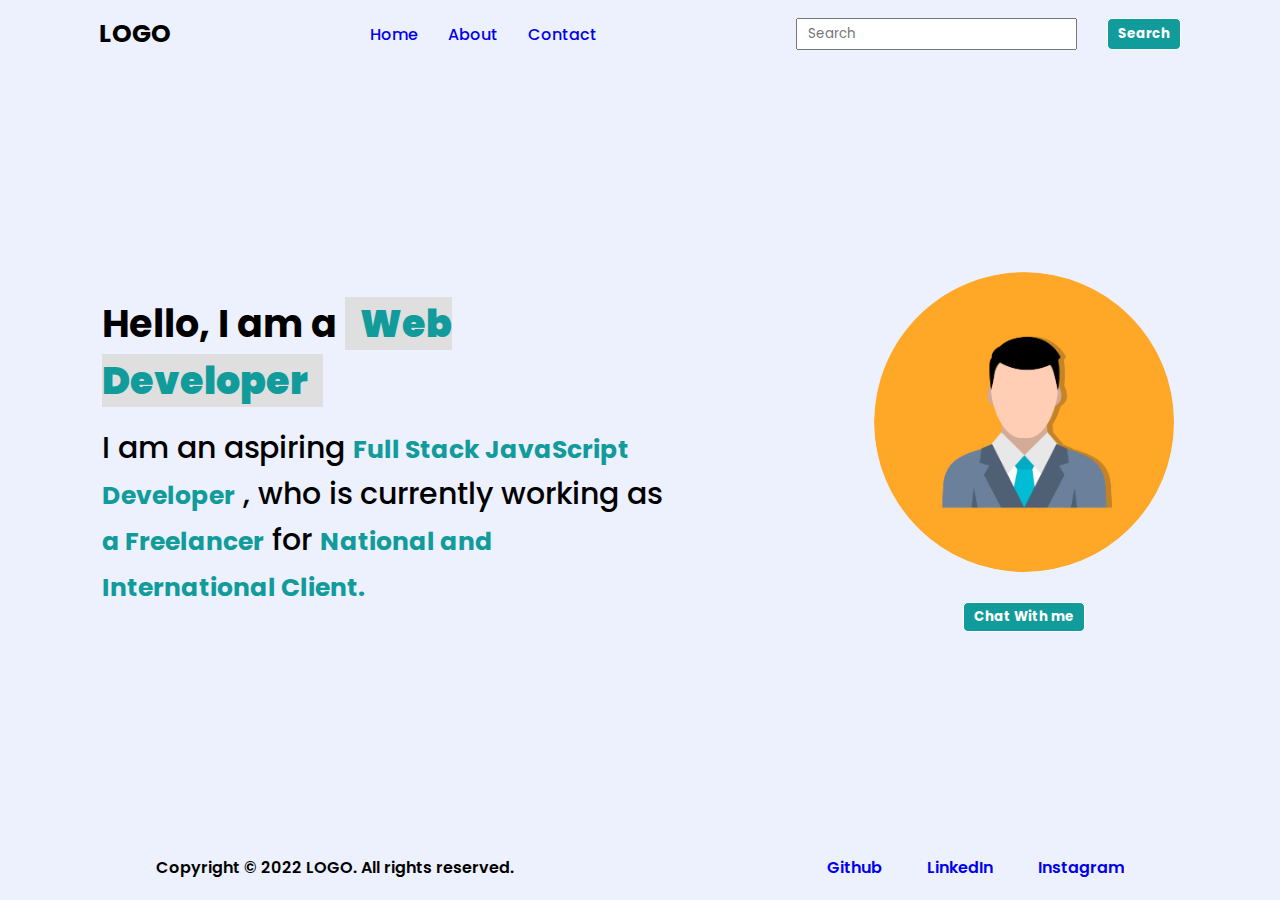
<file: Project 1 Freelancer/index.html>
<!DOCTYPE html>
<html lang="en">
  <head>
    <meta charset="UTF-8" />
    <meta http-equiv="X-UA-Compatible" content="IE=edge" />
    <meta name="viewport" content="width=device-width, initial-scale=1.0" />
    <!-- CSS LInk -->
    <link rel="stylesheet" href="./style/style.css" />
    <!-- FontAweosme CDN -->
    <link rel="stylesheet" href="https://cdnjs.cloudflare.com/ajax/libs/font-awesome/6.3.0/css/all.min.css">
     <!-- Google Fonts -->
     <link rel="preconnect" href="https://fonts.googleapis.com">
     <link rel="preconnect" href="https://fonts.gstatic.com" crossorigin>
     <link href="https://fonts.googleapis.com/css2?family=Poppins:wght@500&display=swap" rel="stylesheet">
    <title>Project 1</title>
  </head>
  <body>
    <!-- Started -->
    <!-- Header -->
    <header>
      <nav>
        <!-- Logo -->
        <div class="logo">LOGO</div>
        <!-- Menus -->
        <ul>
          <li><a href="#">Home</a></li>
          <li><a href="#">About</a></li>
          <li><a href="#">Contact</a></li>
        </ul>
        <!-- Search Area -->
        <div class="search-field">
          <input type="text" placeholder="Search" />
          <button>Search</button>
        </div>
      </nav>
    </header>
    <!-- Hero Section -->
    <section class="hero-section">
      <!-- Left Section of HERO -->
      <div class="hero-left-section">
        <h1>Hello, I am a <span> Web Developer</span></h1>
        <p>
          I am an aspiring <span>Full Stack JavaScript Developer</span> , who is
          currently working as <span>a Freelancer</span> for
          <span> National and International Client.</span>
        </p>
      </div>
      <!-- Right  Hero Section -->
      <div class="hero-right-section">
        <img src="./assets/avtar.png" alt="Avatar" />
        <div>
          <button class="hero-right-section-btn">Chat With me</button>
        </div>
      </div>
    </section>
    <footer>
      <p>Copyright © 2022 LOGO. All rights reserved.</p>
      <ul>
        <li><a href="#">Github</a></li>
        <li><a href="#">LinkedIn</a></li>
        <li><a href="#">Instagram</a></li>
      </ul>
    </footer>
  </body>
</html>
</file>
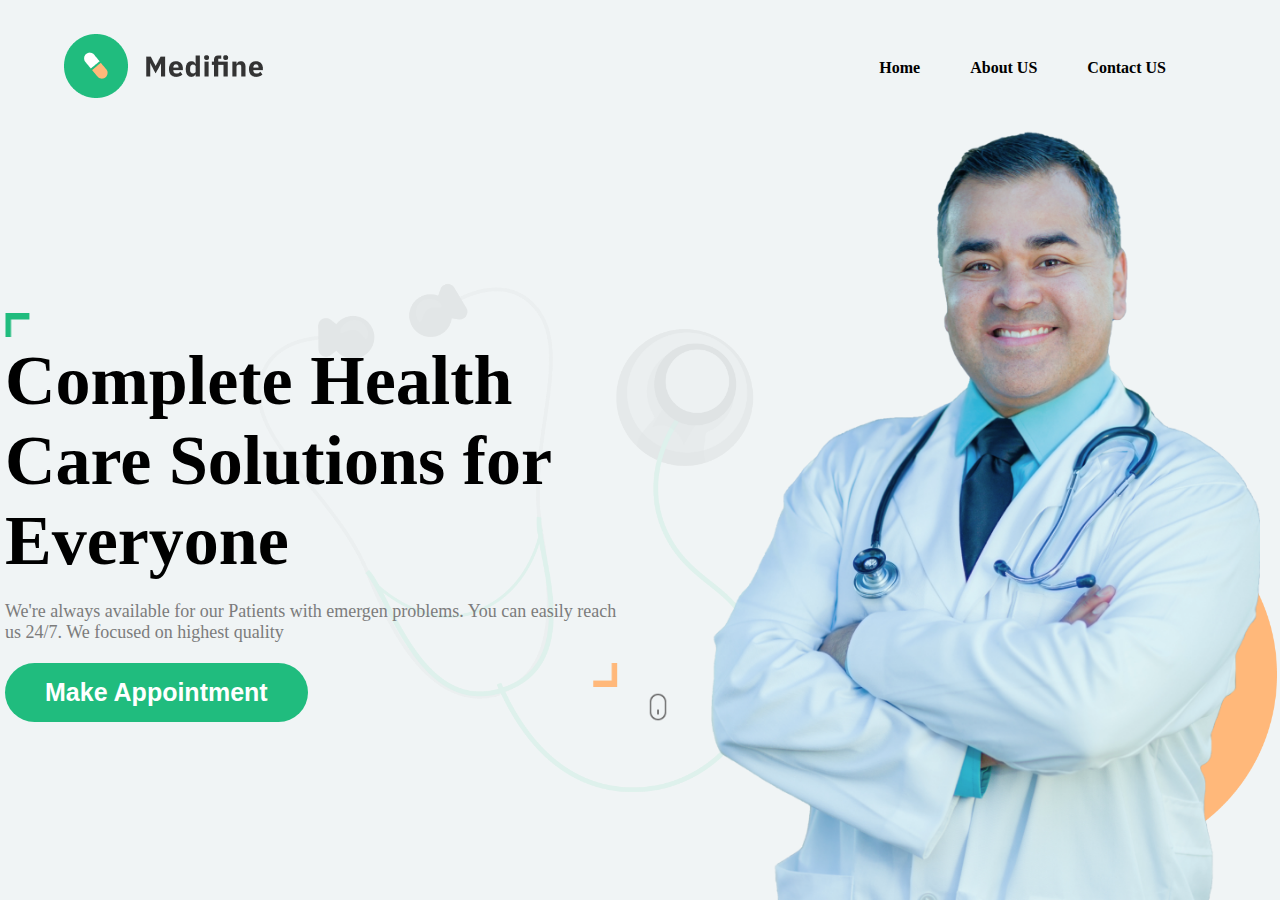
<file: Project Hospital Site/index.html>
<!DOCTYPE html>
<html lang="en">
<head>
    <meta charset="UTF-8">
    <meta http-equiv="X-UA-Compatible" content="IE=edge">
    <meta name="viewport" content="width=device-width, initial-scale=1.0">
    <title>Hospital Project</title>
    <link rel="stylesheet" href="./style/style.css">
</head>
<body>
    
    <!-- Navigation Bar -->
    <nav>
        <!-- Logo -->
        <div class="logo"><img src="./assets/images/logo.png" alt="Logo"></div>

        <!-- Navogation Bar-List -->
        <ul>
            <li><a href="/index.html">Home</a></li>
            <li><a href="./assets/about/about.html">About US</a></li>
            <li><a href="./assets/contact/contact.html">Contact US</a></li>
        </ul>
    </nav>


    <!-- Hero-Section -->
    <main>

        <!-- left-hero-section -->
        <section class="left-section">
            <img class="topAngle" src="./assets/images/topAngle.png" alt="topAngle"/>
            <h1>Complete Health <br> Care Solutions for <br> Everyone</h1>
            <p>We're always available for our Patients with emergen problems. You can easily reach <br> us 24/7. We focused on highest quality</p>
            <img src="./assets/images/bottomAngle.png" alt="bottomAngle" class="bottomAngle"/>
            <img class="stethoscope" src="./assets/images/stethoscope.png" alt="stethoscope"/>
            <button>Make Appointment</button>
            <img class="mouse" src="./assets/images/mouse.png" alt="mouse"/>
        </section>

        <!-- right-hero-section -->
        <section class="right-section">
            <img src="./assets/images/greenBox.png" alt="greenbox" class="greenbox"/>
            <img src="./assets/images/yellowBox.png" alt="yellowBox" class="yellowbox"/>
            <img src="./assets/images/doctor.png" alt="doctor" class="doctor"/>
        </section>
    </main>
</body>
</html>
</file>
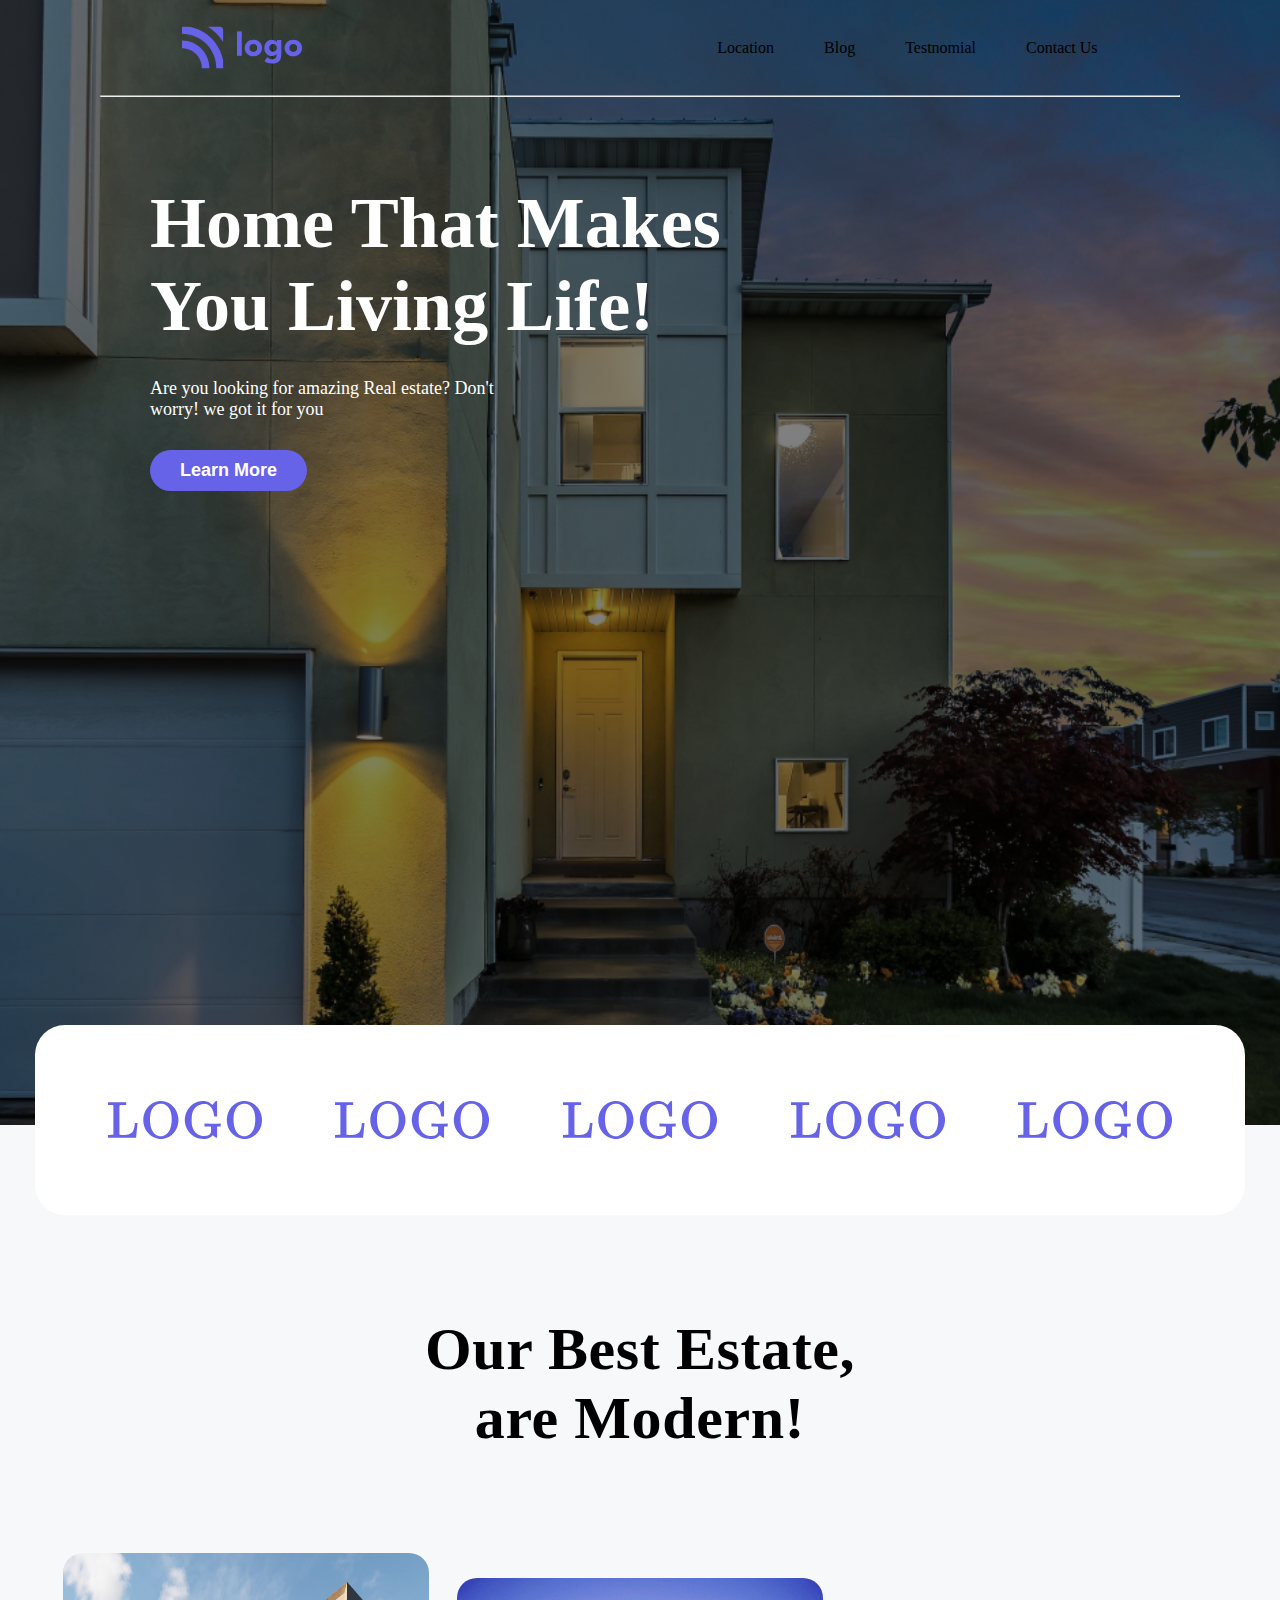
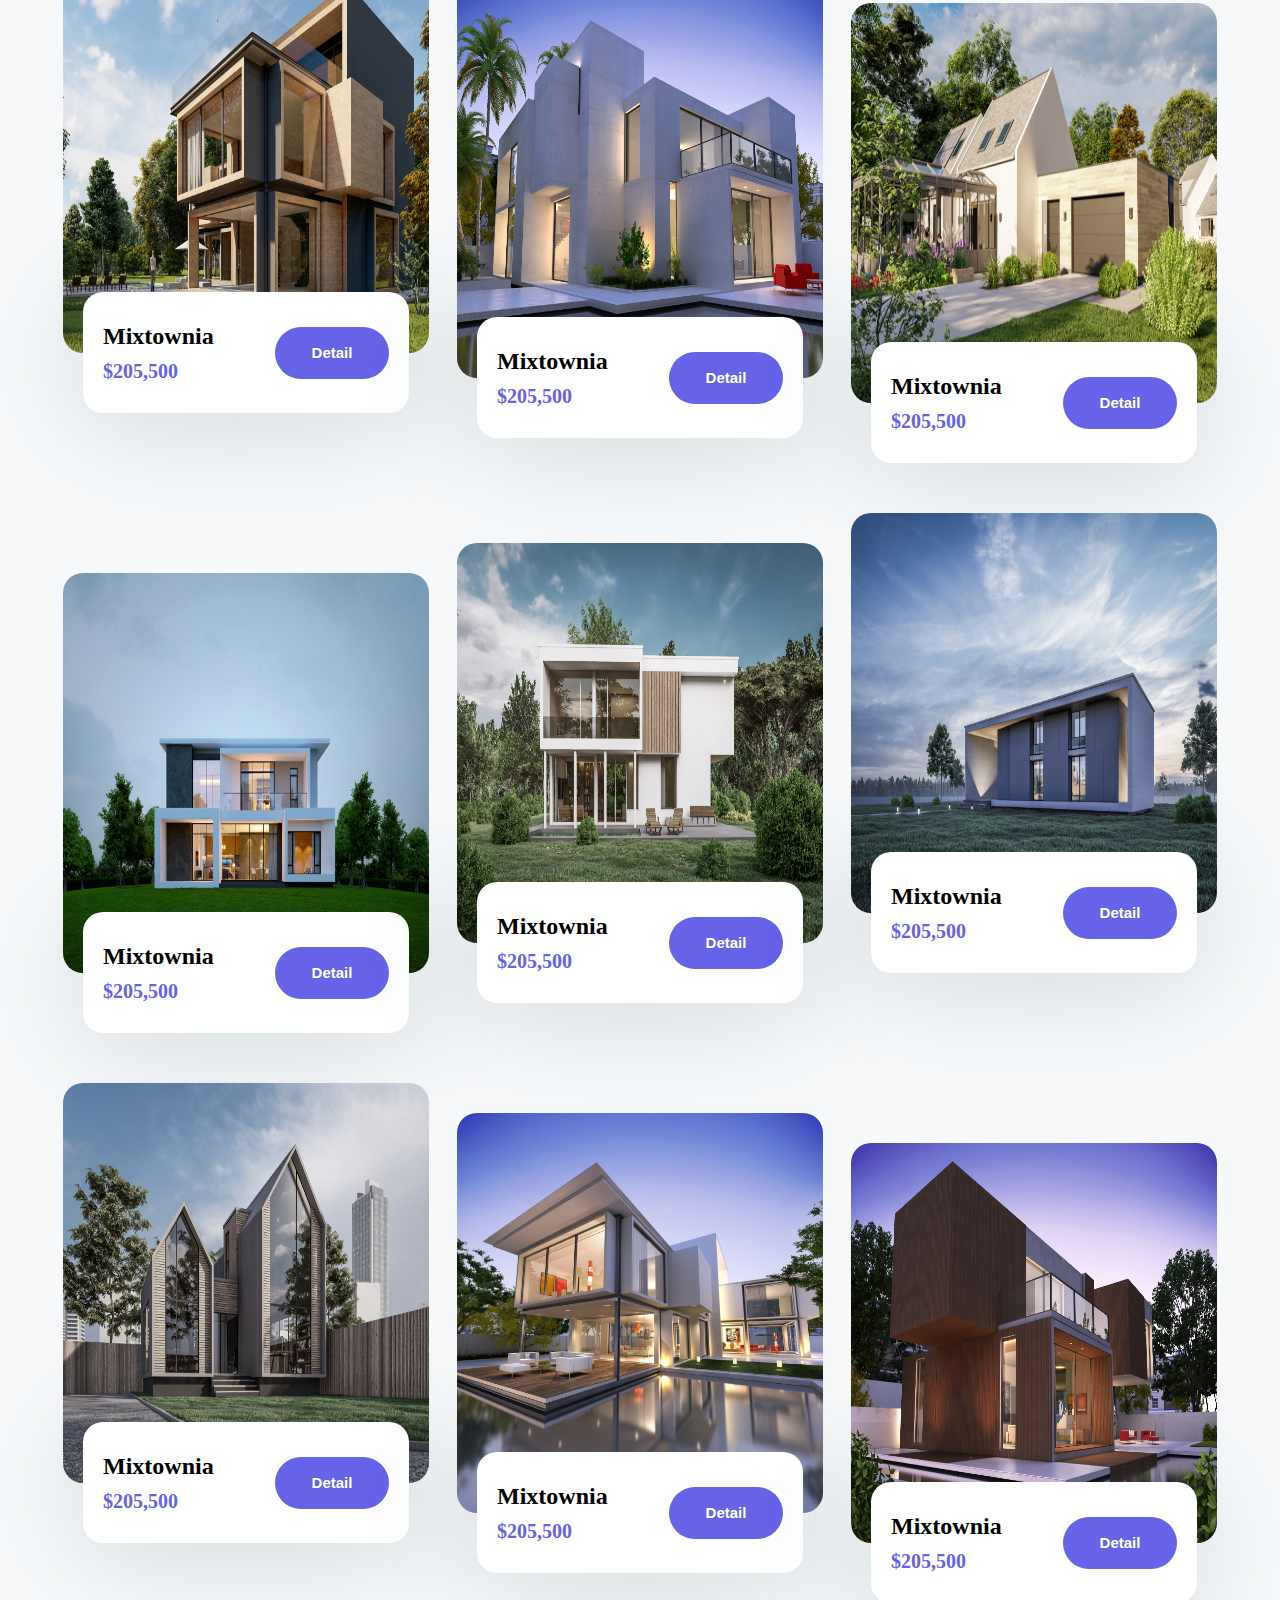
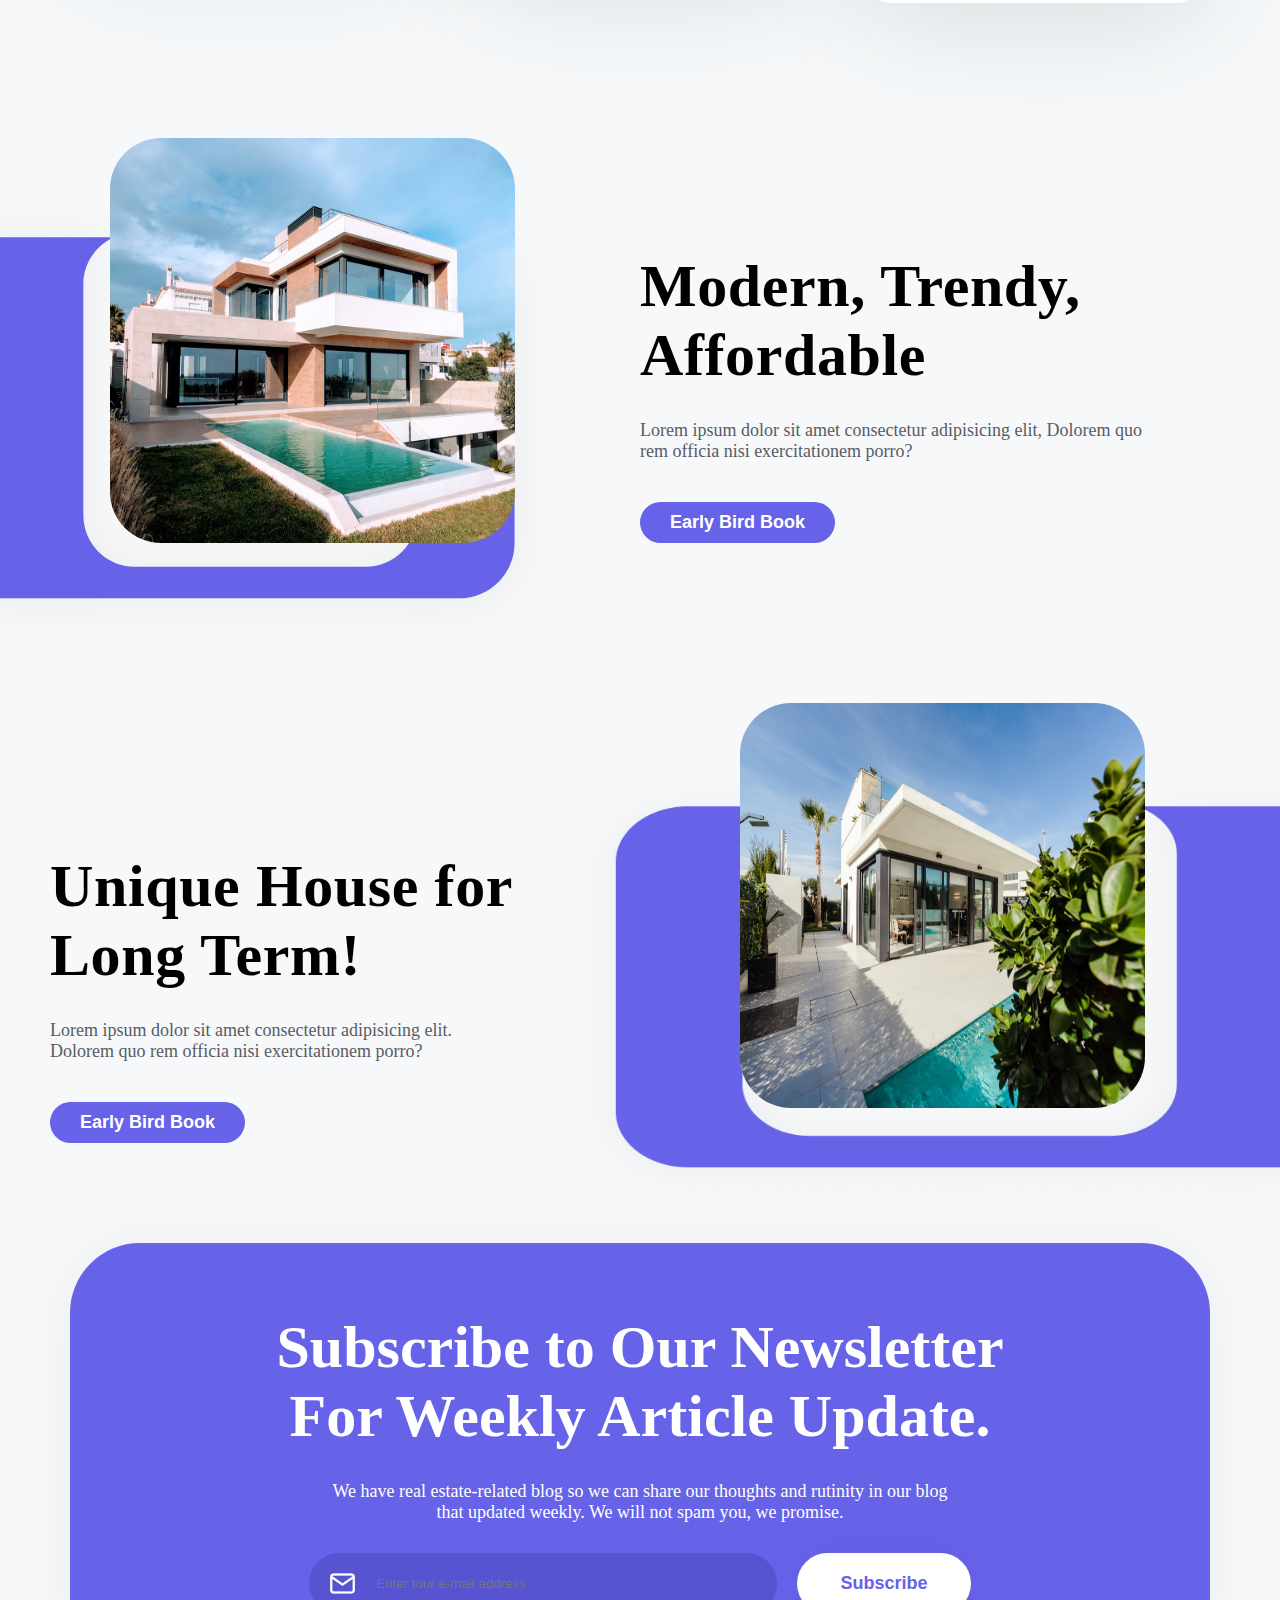
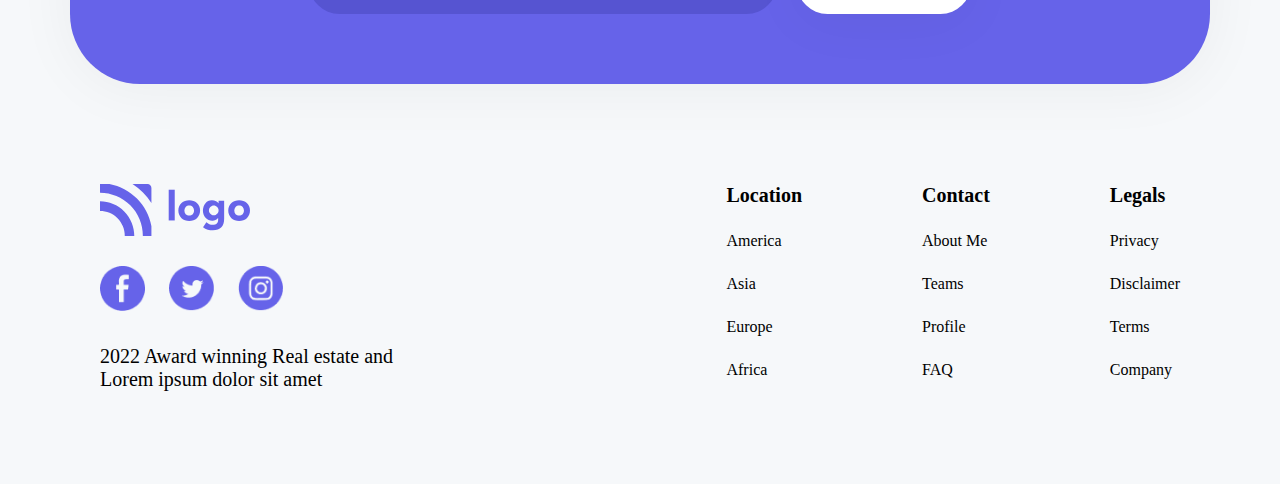
<file: Project Real Estate Site/index.html>
<!DOCTYPE html>
<html lang="en">
<head>
    <meta charset="UTF-8">
    <meta http-equiv="X-UA-Compatible" content="IE=edge">
    <meta name="viewport" content="width=device-width, initial-scale=1.0">
    <title>Real Estate</title>
    <link rel="stylesheet" href="./style/style.css">
</head>
<body>
  <header>
    <!--navigation-bar  -->
    <nav>
        <img src="./assets/icons/Logo.svg" alt="Logo" />
        <ul class="nav-bar">
            <li><a href="#"></a>Location</li>
            <li><a href="#"></a>Blog</li>
            <li><a href="#"></a>Testnomial</li>
            <li><a href="#"></a>Contact Us</li>
        </ul>
    </nav>
    <hr />

    <div>
        <h1>Home That Makes <br> You Living Life!</h1>
        <p> Are you looking for amazing Real estate? Don't <br> worry! we got it for you</p>
        <button>Learn More</button>
    </div>
  </header>

  <!-- multiple logos -->
  <section class="multi-logos">
    <img src="./assets/icons/logoName.svg" alt="Multi logos">
    <img src="./assets/icons/logoName.svg" alt="Multi logos">
    <img src="./assets/icons/logoName.svg" alt="Multi logos">
    <img src="./assets/icons/logoName.svg" alt="Multi logos">
    <img src="./assets/icons/logoName.svg" alt="Multi logos">
  </section>

  <!-- card-section -->
  <section class="card">
    <h1>Our Best Estate, <br> are Modern!</h1>

    <!-- creating cards -->
    <div class="cards-section">
        <div class="card">
            <img src="./assets/photos/cardImage1.png" alt="card1" />
            <div class="card-box">
                <div>
                    <h3>Mixtownia</h3>
                    <p>$205,500</p>
                </div>
                <button>Detail</button>
            </div>
        </div>

        <div class="card">
            <img src="./assets/photos/cardImage2.png" alt="Card2" />
            <div class="card-box">

                <div>
                    <h3>Mixtownia</h3>
                    <p>$205,500</p>
                </div>
                <button>Detail</button>
            </div>
        </div>

        <div class="card">
            <img src="./assets/photos/cardImage3.png" alt="Card3" />
            <div class="card-box">

                <div>
                    <h3>Mixtownia</h3>
                    <p>$205,500</p>
                </div>
                <button>Detail</button>
            </div>
        </div>

        <div class="card">
            <img src="./assets/photos/cardImage4.png" alt="Card4" />
            <div class="card-box">

                <div>
                    <h3>Mixtownia</h3>
                    <p>$205,500</p>
                </div>
                <button>Detail</button>
            </div>
        </div>

        <div class="card">
            <img src="./assets/photos/cardImage5.png" alt="Card5" />
            <div class="card-box">

                <div>
                    <h3>Mixtownia</h3>
                    <p>$205,500</p>
                </div>
                <button>Detail</button>
            </div>
        </div>

        <div class="card">
            <img src="./assets/photos/cardImage6.png" alt="Card6" />
            <div class="card-box">

                <div>
                    <h3>Mixtownia</h3>
                    <p>$205,500</p>
                </div>
                <button>Detail</button>
            </div>
        </div>

        <div class="card">
            <img src="./assets/photos/cardImage7.png" alt="Card7" />
            <div class="card-box">

                <div>
                    <h3>Mixtownia</h3>
                    <p>$205,500</p>
                </div>
                <button>Detail</button>
            </div>
        </div>

        <div class="card">
            <img src="./assets/photos/cardImage8.png" alt="Card8" />
            <div class="card-box">

                <div>
                    <h3>Mixtownia</h3>
                    <p>$205,500</p>
                </div>
                <button>Detail</button>
            </div>
        </div>

        <div class="card">
            <img src="./assets/photos/cardImage9.png" alt="Card9" />
            <div class="card-box">

                <div>
                    <h3>Mixtownia</h3>
                    <p>$205,500</p>
                </div>
                <button>Detail</button>
            </div>
        </div>
    </div>
  </section>


   <!-- section for displaying first feature -->
   <section class="features-section first-feature-section">
    <!-- for displaying the images -->
    <div>
      <img src="./assets/icons/featureImageBg1.svg" alt="image background" />
      <img src="./assets/photos/featuresImage1.png" alt="feature image 1" />
    </div>

    <!-- for displaying the written content -->
    <div>
      <h1>Modern, Trendy, Affordable</h1>
      <p>
        Lorem ipsum dolor sit amet consectetur adipisicing elit, Dolorem quo
        rem officia nisi exercitationem porro?
      </p>
      <button>Early Bird Book</button>
    </div>
  </section>

  <!-- section for displaying second feature -->
  <section class="features-section second-feature-section">
    <!-- for displaying the written content -->
    <div>
      <h1>Unique House for Long Term!</h1>
      <p>
        Lorem ipsum dolor sit amet consectetur adipisicing elit. Dolorem quo
        rem officia nisi exercitationem porro?
      </p>
      <button>Early Bird Book</button>
    </div>

    <!-- for displaying the images -->
    <div>
      <img src="./assets/icons/featureImageBg2.png" alt="image background" />
      <img src="./assets/photos/featuresImage2.png" alt="feature image 2" />
    </div>
  </section>

  <!-- section for creating the newsletter -->
  <section class="newsletter">
    <h1>Subscribe to Our Newsletter <br> For Weekly Article Update.</h1>
    <p>
      We have real estate-related blog so we can share our thoughts and
      rutinity in our blog that updated weekly. We will not spam you, we
      promise.
    </p>

    <!-- for taking user email -->
    <form>
      <div>
        <img src="./assets/icons/mail.png" alt="mail">
        <input type="text" placeholder="Enter tour e-mail address"/>
      </div>
      <button>Subscribe</button>
    </form>
  </section>

  <!-- creating the footer area -->
  <footer>
    <div>
      <img src="./assets/icons/Logo.svg" alt="logo" />
      <!-- for social media icons -->
      <div>
        <img src="./assets/icons/facebook.png" alt="facebook icon" />
        <img src="./assets/icons/twitter.png" alt="twitter icon" />
        <img src="./assets/icons/instagram.png" alt="instagram icon" />
      </div>
      <p>2022 Award winning Real estate and Lorem ipsum dolor sit amet</p>
    </div>

    <!-- for all different pages links -->
    <div class="footer-links">
      <div class="footer-links-content">
        <ul>
          <li><a href="#">Location</a></li>
          <li><a href="#">America</a></li>
          <li><a href="#">Asia</a></li>
          <li><a href="#">Europe</a></li>
          <li><a href="#">Africa</a></li>
        </ul>
      </div>

      <div class="footer-links-content">
        <ul>
          <li><a href="#">Contact</a></li>
          <li><a href="#">About Me</a></li>
          <li><a href="#">Teams</a></li>
          <li><a href="#">Profile</a></li>
          <li><a href="#">FAQ</a></li>
        </ul>
      </div>

      <div class="footer-links-content">
        <ul>
          <li><a href="#">Legals</a></li>
          <li><a href="#">Privacy</a></li>
          <li><a href="#">Disclaimer</a></li>
          <li><a href="#">Terms</a></li>
          <li><a href="#">Company</a></li>
        </ul>
      </div>
    </div>
  </footer>
</body>
</html>
</body>
</html>
</file>
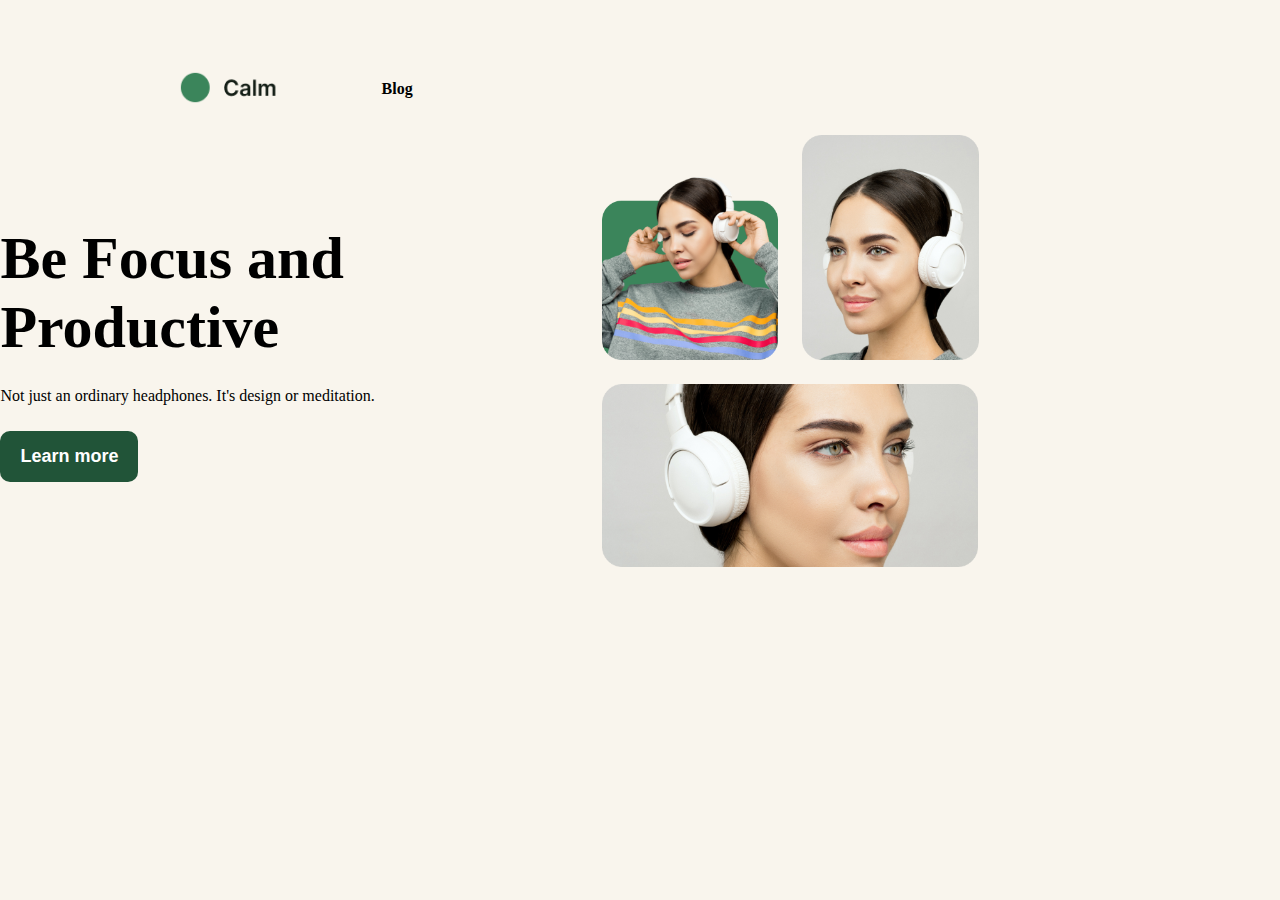
<file: Project 2 Music Play/Project2.html>
<!DOCTYPE html>
<html lang="en">
<head>
    <meta charset="UTF-8">
    <meta http-equiv="X-UA-Compatible" content="IE=edge">
    <meta name="viewport" content="width=device-width, initial-scale=1.0">
    <title>Project 2</title>
    <!-- CSS File -->
    <link rel="stylesheet" href="./style/project2.css">
    <!-- Google Font -->
    <!-- <link rel="preconnect" href="https://fonts.googleapis.com">
    <link rel="preconnect" href="https://fonts.gstatic.com" crossorigin>
    <link href="https://fonts.googleapis.com/css2?family=Josefin+Sans&display=swap" rel="stylesheet"> -->
    <!-- Font Awesome -->

</head>
<body>
    <nav>
        <ul>
            <li><img src="./assets/logo.png" alt="Logo" ></li>
            <li>Blog</li>
            <li>Calm Playlist</li>
            <li>Join Calm</li>
        </ul>
    </nav>

    <!-- left-hero-section -->
    <main>
        <div class="leftmain">
            <h1>Be Focus and <br> Productive</h1>
            <p>Not just an ordinary headphones. It's design or meditation.</p>
            <button>Learn more</button>
        </div>
        <!-- right-hero-section -->
        <div class="rightmain">
            <div>
                <img src="./assets/img1.png" alt="Image 1">
                <img src="./assets/img2.png" alt="Image 2">
            </div>
            <img src="./assets/img3.png" alt="Image 3">
        </div>
    </main>
</body>
</html>
</file>
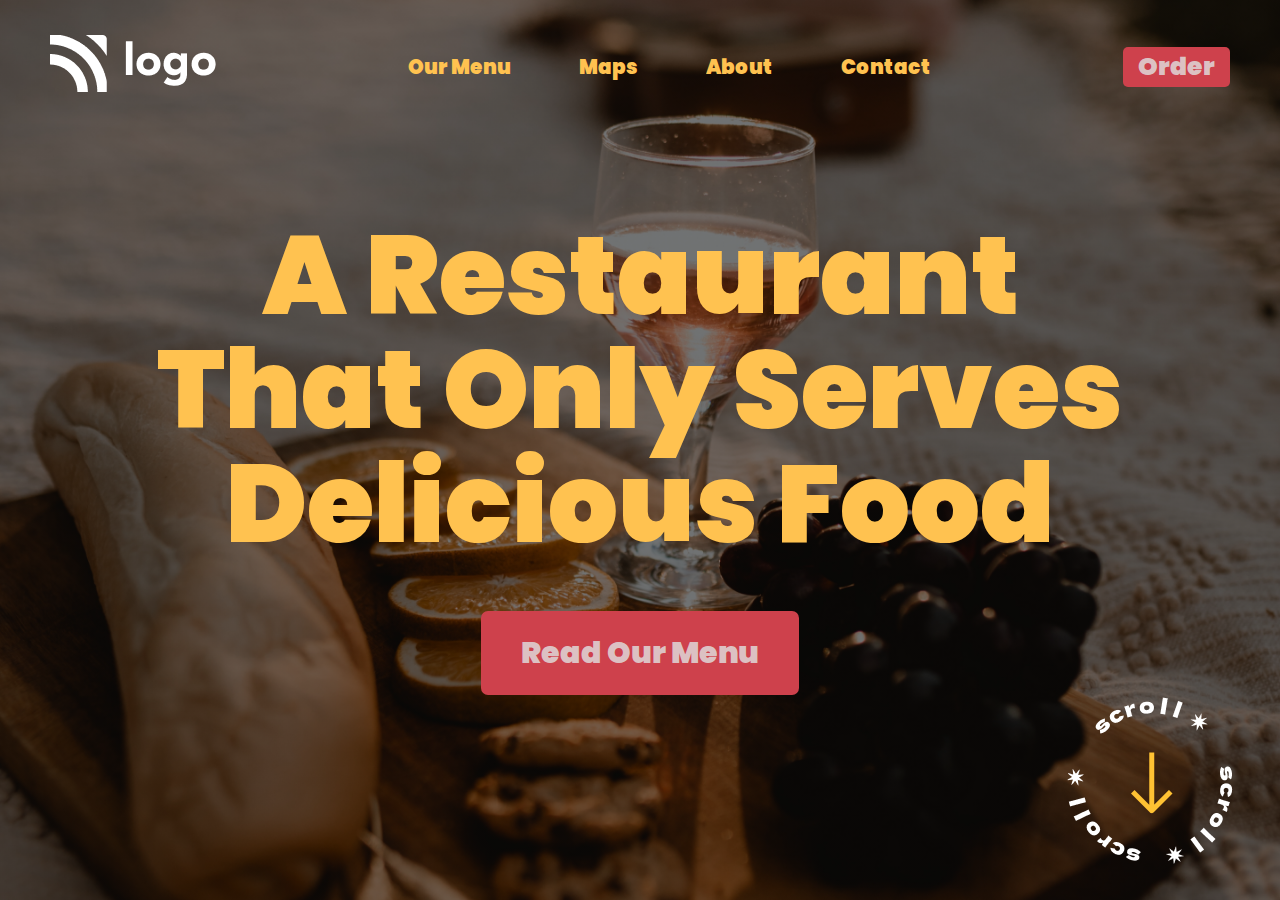
<file: Project 3 Food order/food.html>
<!DOCTYPE html>
<html lang="en">
<head>
    <meta charset="UTF-8">
    <meta http-equiv="X-UA-Compatible" content="IE=edge">
    <meta name="viewport" content="width=device-width, initial-scale=1.0">
    <!-- CSS Link -->
    <link rel="stylesheet" href="./style/order.css">

    <!-- Google Poppins Font -->
    <link rel="preconnect" href="https://fonts.googleapis.com">
<link rel="preconnect" href="https://fonts.gstatic.com" crossorigin>
<link href="https://fonts.googleapis.com/css2?family=Poppins:wght@200&display=swap" rel="stylesheet">

    <title>Project 3</title>
</head>
<body>
    
    <!-- Navigation Bar -->
    <div class="top-bar">
        <main id="navbar">
            <nav class="navbar">
                <div class="logo"><img src="./assets/white-logo.png" alt="white-logo"></div>

                
    <div>
            <ul class="top">
            <li class="top-nav">Our Menu</li>
              <li class="top-nav">Maps</li>
              <li class="top-nav">About</li>
              <li class="top-nav">Contact</li>
            </ul>
    </div>
        <div> 
            <button class="btn1">Order</button>
        </div>
    </nav>
</main>


        <!-- Hero Secion -->
    <main id="main">
        <div class="main">
            <h1 class="main-h1"> 
            A Restaurant That Only Serves Delicious Food
            </h1>
            <button class="btn2">Read Our Menu</button>
            
            <!-- End Section/Bottom Section -->
            <div class="end">
                <div>
                    <img src="./assets/scrool.png" alt="scrool">
                </div>
            </div>
        </div>
    </main>
</div>
</body>
</html>
</file>
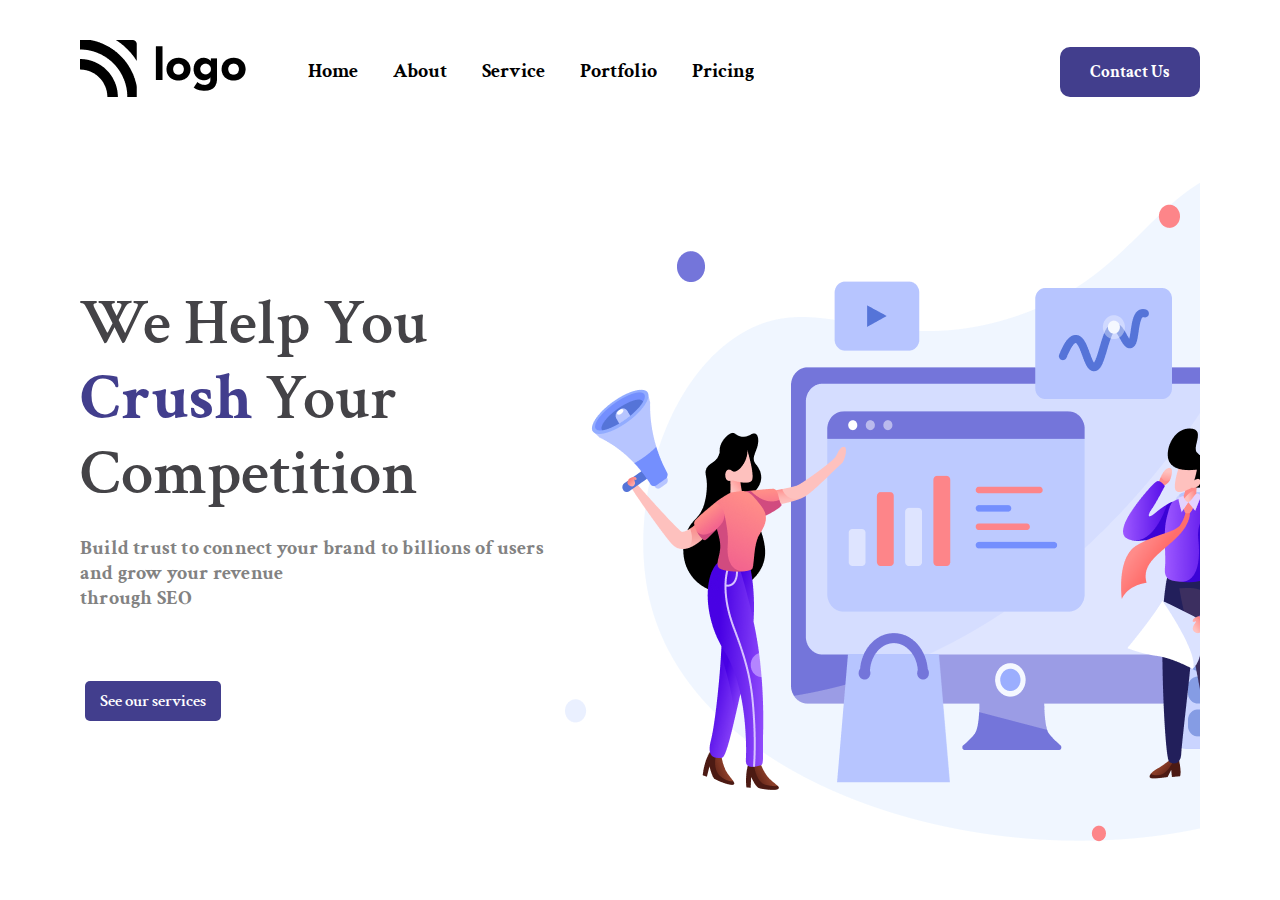
<file: Project 4 Help other/help.html>
<!DOCTYPE html>
<html lang="en">
<head>
    <meta charset="UTF-8">
    <meta http-equiv="X-UA-Compatible" content="IE=edge">
    <meta name="viewport" content="width=device-width, initial-scale=1.0">

    <!-- CSS File -->
    <link rel="stylesheet" href="./style/style.css">

    <!-- Google Fonts -->
    <link rel="preconnect" href="https://fonts.googleapis.com">
<link rel="preconnect" href="https://fonts.gstatic.com" crossorigin>
<link href="https://fonts.googleapis.com/css2?family=Crimson+Text&display=swap" rel="stylesheet">
    <title>Project 4</title>
</head>
<body>
    
    <!-- Navigation Bar -->
    <div class="top-bar">
        <main id="navbar">
            <nav class="navbar">
                <diiv class="logo"><img src="./assets/Logo.png" alt="White-logo"></diiv>

                <!-- Navigation-bar List -->
                <div class="top-list">
                    <ul class="top">
                        <li class="top-nav">Home</li>
                        <li class="top-nav">About</li>
                        <li class="top-nav">Service</li>
                        <li class="top-nav">Portfolio</li>
                        <li class="top-nav">Pricing</li>
                    </ul>
                </div>

                <div>
                    <button class="btn1">Contact Us</button>
                </div>
            </nav>
        </main>


        <!-- Hero Section -->
        <section id="hero">
            <div class="hero">

                <!-- Left Side -->
                <div>
                <h1 class="main-h1">
                    We Help You <br><span>Crush</span> Your <br> Competition 
                </h1>
                <p class="para">
                    Build trust to connect your brand to billions of users and grow your revenue <br> through SEO</p>
                <button class="btn2">See our services</button>
                </div>

                <!-- Right Side -->
                <div>
                    <img src="./assets/Header Illustration.png" alt="soft-image">
                </div>
            </div>
        </section>
    </div>
</body>
</html>
</file>
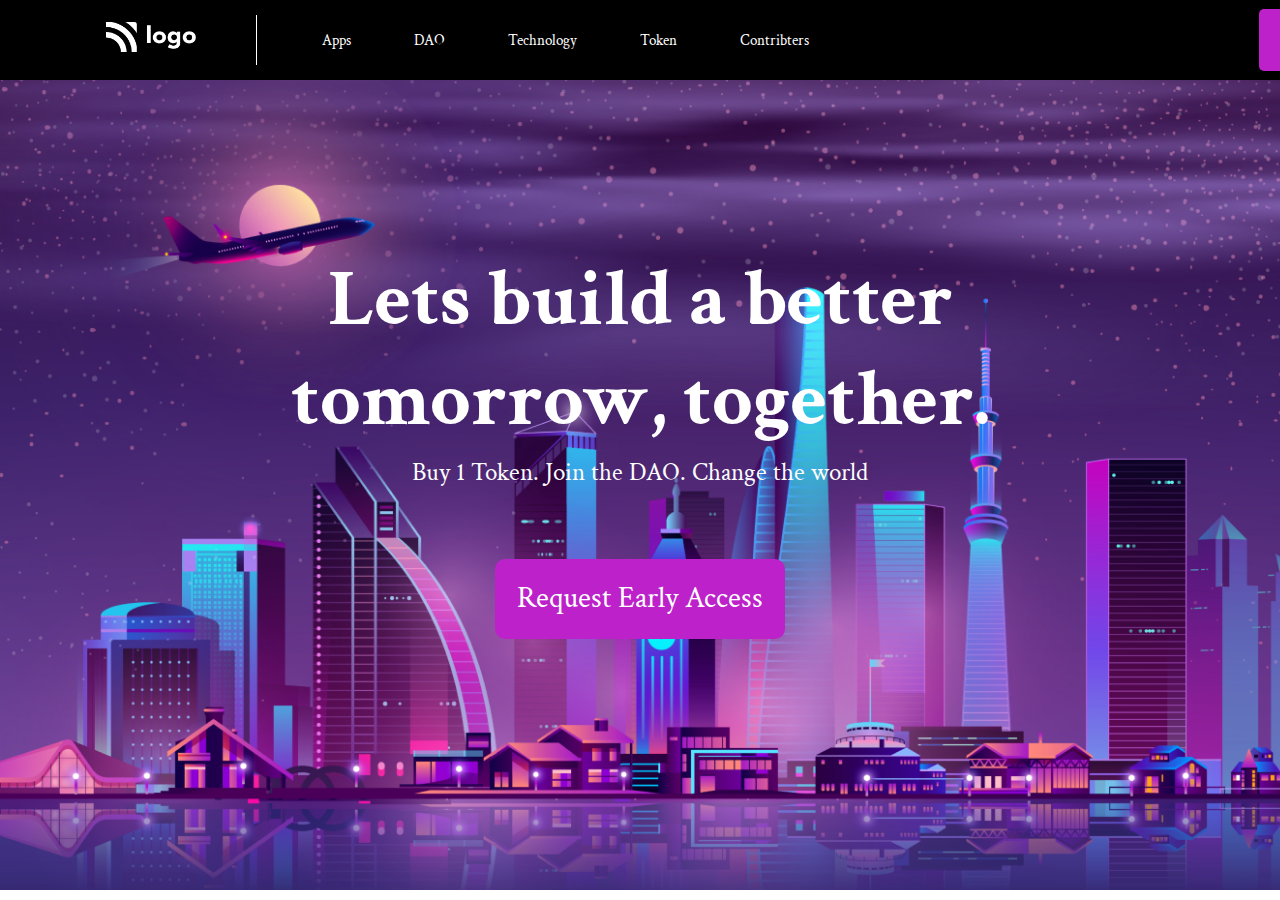
<file: Project 5 Token/token..html>
<!DOCTYPE html>
<html lang="en">
<head>
    <meta charset="UTF-8">
    <meta http-equiv="X-UA-Compatible" content="IE=edge">
    <meta name="viewport" content="width=device-width, initial-scale=1.0">

    <!-- CSS Style Link -->
    <link rel="stylesheet" href="./style/token.css">

    <!-- Google Font Link -->
    <link rel="preconnect" href="https://fonts.googleapis.com">
<link rel="preconnect" href="https://fonts.gstatic.com" crossorigin>
<link href="https://fonts.googleapis.com/css2?family=Crimson+Text&display=swap" rel="stylesheet">


    <title>Project 5</title>
</head>
<body>
    
    <!-- Navigation Bar -->
    <div class="top">
        <main class="nav-bar">
            <nav class="nav-bar">

                <!-- Logo -->
                <div>
                <div class="logo"><img src="./assets/white-logo.png" alt=""></div>
                </div>

                <!-- Navigation-Bar-List -->
                <div class="line"></div>
                <div class="top-list">
                    <ul class="nav">
                        <li class="nav-list">Apps</li>
                        <li class="nav-list">DAO</li>
                        <li class="nav-list">Technology</li>
                        <li class="nav-list">Token</li>
                        <li class="nav-list">Contribters</li>
                    </ul>
                </div>
                <div>
                    <button class="btn1">Buy 1 Token</button>
                </div>
            </nav>
        </main>


        <!-- Hero-Section -->
        <section id="hero">
            <div class="hero">
                <div>
                    <!-- Heading -->
                    <h1 class="hero-h1">Lets build a better tomorrow, together.</h1>
                
                    <!-- Small-Para -->
                <p class="hero-p">Buy 1 Token. Join the DAO. Change the world</p>

                <!-- Button-2 -->
                <button class="btn2">Request Early Access</button>
                </div>
            </div>
        </section>
    </div>
</body>
</html>
</file>
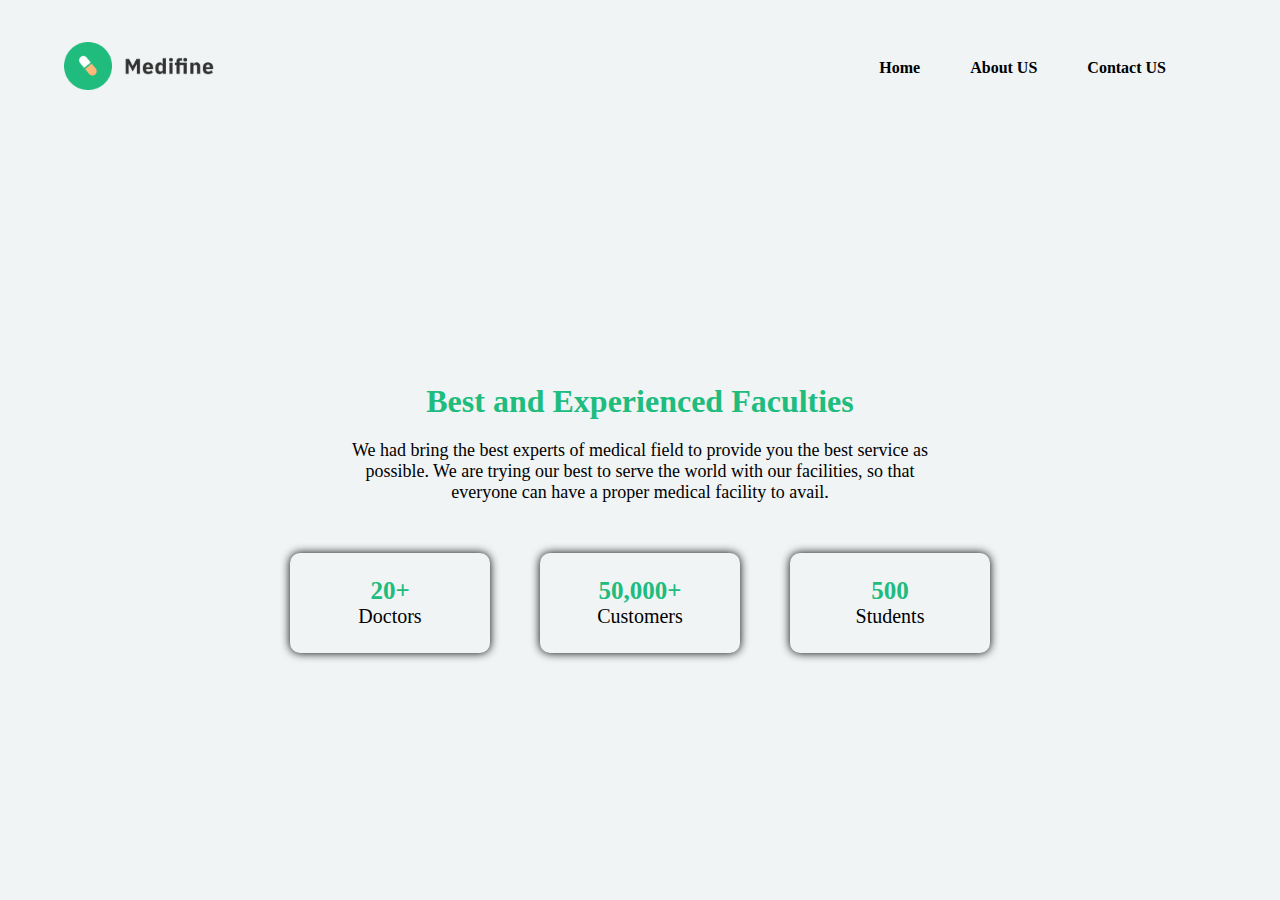
<file: Project Hospital Site/assets/about/about.html>
<!DOCTYPE html>
<html lang="en">
<head>
    <meta charset="UTF-8">
    <meta http-equiv="X-UA-Compatible" content="IE=edge">
    <meta name="viewport" content="width=device-width, initial-scale=1.0">
    <title>Project Hospital</title>
    <link rel="stylesheet" href="./about.css">
</head>
<body>
    
    <!-- navigaation-bar -->
    <nav>
        <!-- Logo -->
        <div class="logo"><img src="../images/logo.png" alt="Logo"></div>

        <!-- Navigation Bar-List -->
        <ul>
            <li><a href="/index.html">Home</a></li>
            <li><a href="./about.html">About US</a></li>
            <li><a href="../contact/contact.html">Contact US</a></li>
        </ul>
    </nav>

    <main>
        <div class="description">
            <h1>Best and Experienced Faculties</h1>
            <p>
                We had bring the best experts of medical field to provide you the best
                service as possible. We are trying our best to serve the world with
                our facilities, so that everyone can have a proper medical facility to
                avail.
              </p>
        </div>
        <!-- cards -->
        <div class="cards">
            <div class="card-details">
                <span>20+</span>
                <p>Doctors</p>
            </div>

            <div class="card-details">
                <span>50,000+</span>
                <p>Customers</p>
            </div>

            <div class="card-details">
                <span>500</span>
                <p>Students</p>
            </div>
        </div>
    </main>
</body>
</html>
</file>
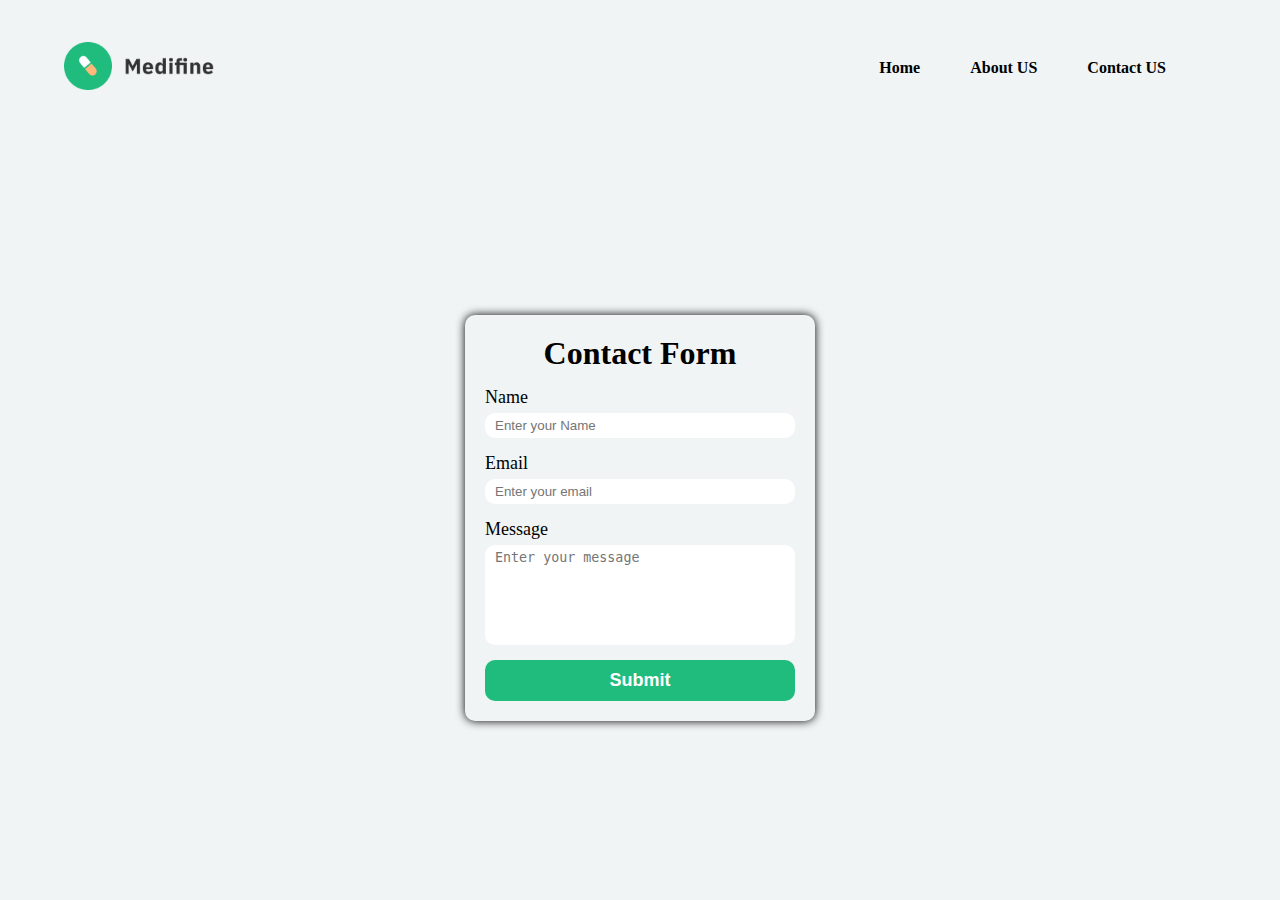
<file: Project Hospital Site/assets/contact/contact.html>
<!DOCTYPE html>
<html lang="en">
<head>
    <meta charset="UTF-8">
    <meta http-equiv="X-UA-Compatible" content="IE=edge">
    <meta name="viewport" content="width=device-width, initial-scale=1.0">
    <title>Hospital Project</title>
    <link rel="stylesheet" href="./contact.css">
</head>
<body>
    
    <!-- navigaation-bar -->
    <nav>
        <!-- Logo -->
        <div class="logo"><img src="../images/logo.png" alt="Logo"></div>

        <!-- Navigation Bar-List -->
        <ul>
            <li><a href="/index.html">Home</a></li>
            <li><a href="../about/about.html">About US</a></li>
            <li><a href="./contact.html">Contact US</a></li>
        </ul>
    </nav>
    <main>
        <!-- form -->
        <form>
            <h1>Contact Form</h1>

            <div>
                <label>Name</label>
                <input type="text" placeholder="Enter your Name">
            </div>

            <div>
                <label>Email</label>
                <input type="text" placeholder="Enter your email">
            </div>

            <div>
                <label>Message</label>
                <textarea placeholder="Enter your message"></textarea>
            </div>

            <button>Submit</button>
        </form>
    </main>
</body>
</html>
</file>
<file: Project 1 Freelancer/style/style.css>
*{
    margin: 0;
    padding: 0;
    overflow: hidden;
    font-family: 'Poppins', sans-serif;
    box-sizing: border-box;
}

body{
    height: 100vh;
    width: 100vw;
    background-color: #edf1fd;
    display: flex;
    flex-direction: column;
    justify-content: space-between;
}

li {
    list-style: none;
    cursor: pointer;
}
a {
    text-decoration: none;
}

button{
    background-color: rgb(18, 155, 155);
    padding: 4px 10px;
    cursor: pointer;
    color: white;
    border: 1px solid white;
    border-radius: 5px;
    font-weight: 700;
    width: fit-content;
}

button:hover{
    background-color: white;
    color: rgb(18, 155, 155);
    border: 1px solid black;
}

header {
    padding: 15px 0;
}

nav {
    display: flex;
    width: 100%;
    align-items: center;
    justify-content: space-around;
}
nav .logo {
    font-weight: 700;
    font-size: 25px;
}

nav ul {
    display: flex;
    align-items: center;
    gap: 30px;
    font-weight: 500;
}

nav ul li:hover{
    text-decoration: underline;
    font-weight: 900;
}

.search-field {
    display: flex;
    gap: 30px;
}

input {
    padding: 4px 10px;
}

.hero-section {
    display: flex;
    align-items: center;
}

.hero-left-section {
    width: 60%;
    padding: 0 8%;
}

.hero-left-section h1 {
    font-size: 38px;
    margin-bottom: 16px;
    font-weight: 700;
}

.hero-left-section h1 span {
    color: rgb(18, 155, 155);
    font-weight: 900;
    background-color: #dfdfe0;
    padding: 0 15px;
}

.hero-left-section p {
    font-weight: 500;
    font-size: 30px;
}

.hero-left-section p span {
    font-weight: 700;
    font-size: 25px;
    color: rgb(18, 155, 155);
}

.hero-right-section {
    display: flex;
    flex-direction: column;
    width: 40%;
    align-items: center;
    justify-content: center;
    gap: 30px;
}


.container .btn {
   display: flex;
   justify-content: center;
}

.hero-right-section img {
    height: 300px;
    width: 300px;
    border-radius: 50%;
}

footer {
    display: flex;
    font-weight: 600;
    padding: 20px 0;
    justify-content: space-around;
}
footer p {
    font-weight: 600;
}

footer ul {
    display: flex;
    gap: 45px;
    align-items: center;
}

footer ul li {
    display: inline;

}

footer ul li a i:hover {
   color: black; 
   transition: all 0.3s linear;
   transform: scale(1.03);
}

footer ul li a i {
    color: black;
}
</file>
<file: Project Hospital Site/style/style.css>
* {
    margin: 0;
    padding: 0;
    outline: 0;
    box-sizing: border-box;
}

body {
    max-width: 1440px;
    background-color: #f0f4f5;
    overflow: hidden;
    margin: auto;
}

/* designing the navigation menu */
nav {
    height: 15vh;
    display: flex;
    align-items: center;
    justify-content: space-between;
    padding: 0 5%;
}

/* designing logo */
logo {
    width: 150px;
}

/* designing nav items */
nav ul {
    display: flex;
    align-items: center;
}

nav ul li {
    list-style: none;
    margin-right: 50px;
    font-weight: 600;
} 
nav ul li:first-child {
    font-weight: 700;
    color: #20bc7e;
}

a {
    text-decoration: none;
    color: black;
}

/* main hero section */

/* left-hero-section */
main {
    display: flex;
    align-items: center;
    justify-content: center;
    height: 85vh;
}

main section {
    width: 50%;
}

.left-section {
    margin-left: 5px;
    position: relative;
}

.topAngle {
    width: 25px;
}

.left-section h1 {
    font-size: 70px;
}

.left-section p {
    color: #7c7c7c;
    font-size: 18px;
    margin: 20px 0;
}

.bottomAngle {
    width: 25px;
    position: absolute;
    right: 25px;
}

.stethoscope {
    position: absolute;
    width: 90%;
    top: -60px;
    right: -25%;
    z-index: -1;
}

.mouse {
    position: absolute;
    right: -30px;
    bottom: 0;
    width: 30px;
}

.left-section button {
    color: white;
    border: none;
    padding: 15px 40px;
    border-radius: 40px;
    background-color: #20bc7e;
    font-size: 25px;
    font-weight: 700;
}

/* right hero section */
.greenbox , .yellowbox {
    position: absolute;
    right: 0;
}

.greenbox {
    width: 32%;
    right: 24pt;
    bottom: 50px;
}
 
.yellowbox {
    width: 29%;
    right: 2pt;
    bottom: 40px;
}
.doctor {
    position: absolute;
    right: 15pt;
    bottom: 0;
    height: 90%;
}
</file>
<file: Project 2 Music Play/style/project2.css>
* {
    margin: 0;
    padding: 0;
    box-sizing: border-box;
    background-color: #f9f5ed;
}

nav {
    padding: 20px 10%;
    height: 5vh;
}

nav ul {
    display: flex;
    align-items: center;
}

nav ul li {
    list-style: none;
    margin: 5%;
    font-weight: 600;
}

nav ul li img {
    width: 100px;
}

main {
    display: flex;
    align-items: center;
    justify-content: center;
}

.leftmain {
    width: 40%;
}

.leftmain h1 {
    font-size: 60px;
}

.leftmain p {
    margin: 5% 0;
}

.leftmain button {
    padding: 15px 20px;
    font-size: 18px;
    color: white;
    font-weight: 600;
    border: none;
    background-color: rgb(33, 84, 56);
    border-radius: 10px;
}

.leftmain button:hover {
    background-color: #29520f
}

.rightmain {
    /* width: 60%; */
    padding: 7%;
}

.rightmain div img {
    width: 30%;
}

.rightmain div img:first-child {
    margin-right: 20px;
}

.rightmain div {
    margin-bottom: 20px;
}

.rightmain > img {
    width: 64%;
}
</file>
<file: Project 3 Food order/style/order.css>
* {
    margin: 0;
    padding: 0;
    overflow: hidden;
    box-sizing: border-box;
    font-family: 'Poppins', sans-serif;
}

body {
    height: 100%;
    width: 100%;
     background-image: linear-gradient(rgba(0, 0, 0, 0.5), rgba(0, 0, 0, 0.5)), url(../assets/bg.png);
    background-size: cover;
    background-attachment: fixed;
}

.top {
    display: flex;
    align-items: center;
    gap: 68px;
    list-style: none;
    font-family: 'Poppins', sans-serif;
    font-style: normal;
    font-weight: 900;
    font-size: 20px;
    line-height: 25px;
    color: #ffc250;
}

.top,.top-nav {
    cursor: pointer;
}

.navbar {
    display: flex;
    justify-content: space-between;
    align-items: center;
    padding: 0 50px 0 50px;
    margin-top: 35px;
}

.btn1 {
    padding: 5px 15px;
    background-color: #ce414c;
    border-radius: 5px;
    border: none;
    font-family: 'Poppins', sans-serif;
    font-style: normal;
    font-weight: 900;
    font-size: 25px;
    line-height: 30px;
    color: #ded4d4e4;
    cursor: pointer;
}


.main {
    max-width: 1000px;
    margin: 0 auto;
    text-align: center;
    margin-top: 120px;
}

.main-h1 {
    font-family: 'Poppins', sans-serif;
    font-style: normal;
    font-weight: 900;
    font-size: 110px;
    line-height: 114px;
    color: #ffc250;
}

.btn2 {
    background: #ce414c;
    border-radius: 7px;
    font-family: 'Poppins', sans-serif;
    font-style: normal;
    font-weight: 900;
    font-size: 30px;
    line-height: 30px;
    color: #ded4d4e4;
    border: none;
    padding: 27px 40px;
    margin-top: 50px;
    cursor: pointer;
}

.end {
    position: absolute;
    bottom: 18px;
    right: 35px;
}
</file>
<file: Project 4 Help other/style/style.css>
* {
    margin: 0;
    padding: 0;
    overflow: hidden;
    box-sizing: border-box;
    font-family: 'Crimson Text', serif;
}

.top-bar {
    max-width: 130rem;
    margin: 0 auto;
    padding: 0 80px;
}

.navbar {
    display: flex;
    justify-content: space-between;
    align-items: center;
    margin-top: 40px;
}

.top-list{
    flex-grow: 1;
    padding-left: 62px;
}  


.top{
    display: flex;
    align-items: center;
    gap: 35px;
    list-style: none;
    font-family: 'Crimson Text', serif;
    font-style: normal;
    font-weight: 900;
    font-size: 20px;
    line-height: 25px;
    color: #000;
}

.top li{
    cursor: pointer;
}

.top li:hover{
    color: #423e8d;
}

.btn1{
    padding: 10px 30px;
    background-color: #423e8d;
    border-radius: 10px;
    border: none;
    font-family: 'Crimson Text', serif;
    font-style: normal;
    font-weight: 900;
    font-size: 17px;
    line-height: 30px;
    color: #ffffff;
    cursor: pointer;
    display: flex;
    align-items: center;
    text-align: center;
}

.btn1:hover{
    color: #24224e;
    font-weight: 900;
}

.hero{
    display: flex;
    align-items: center;
    justify-content: space-between;
    margin-top: 55px;
}

.main-h1{
    font-family: 'Crimson Text', serif;
    font-style: normal;
    font-weight: 600;
    font-size: 65px;
    line-height: 75px;
    color: #444347;
}

.main-h1 span{
    color: #423e8d;
    font-weight: 900;
}

.para{
    font-family: 'Crimson Text', serif;
    font-style: normal;
    font-weight: 700;
    font-size: 20px;
    line-height: 25px;
    letter-spacing: 0.01em;
    color: #828282;
    margin-top: 25px;
}

.btn2{
    margin-top: 70px;
    margin-left: 5px;
    padding: 5px 15px;
    background-color: #423e8d;
    border-radius: 5px;
    border: none;
    font-family: 'Crimson Text', serif;
    font-style: normal;
    font-weight: 600;
    font-size: 17px;
    line-height: 30px;
    color: #ffffff;
    cursor: pointer;
    display: flex;
    align-items: center;
    text-align: center;
}

.btn2:hover {
    color: #24224e;
    font-weight: 900;
}
</file>
<file: Project 5 Token/style/token.css>
* {
    margin: 0;
    padding: 0;
    /* overflow: hidden; */
    box-sizing: border-box;
    font-family: 'Crimson Text', serif;
}

.nav-bar {
    display: flex;
    justify-content: space-between;
    align-items: center;
    padding: 31px 53px;
    height: 80px;
    background-color: #000;
    position: sticky;
    top: 0px;
}

.top-list {
    flex-grow: 1;
}

img {
    width: 90px;
    height: 30px;
}

.line {
    width: 1px;
    height: 50px;
    background-color: #fff;
    margin-left: 60px;
}

.nav {
    display: flex;
    align-items: center;
    font-family: 'Crimson Text', serif;
    gap: 63px;
    list-style: none;
    font-style: normal;
    font-weight: 300;
    font-size: 15px;
    line-height: 25px;
    color: #ffffff;
    margin-left: 65px;
    position: sticky;
}

.logo, .nav-list{
    cursor: pointer;
} 

nav li {
    cursor: pointer;
}

.nav li:hover {
    color: blanchedalmond;
}

.btn1{
    margin-inline-start: 450px; 
    justify-content: center;
    padding: 7px 28px;
    background-color: #bc21ca;
    border-radius: 5px;
    border: none;
    font-family: 'Crimson Text', serif;
    font-style: normal;
    font-weight: 500;
    font-size: 16px;
    line-height: 24px;
    color: #ffffff;
    cursor: pointer;
}

.btn1:hover {
    color: #0d0c0d;
    font-weight: 900;
}



/* Hero Section */
.hero{
    background-image: url(../assets/bg.png);
    background-size: cover;
    background-attachment: fixed;
    height: 90vh;
    width: 100vw;
    text-align: center;
}

.hero-h1{
    max-width: 850px;
    margin: 0 auto;
    padding-top: 170px;
    text-align: center;
    font-family: 'Crimson Text', serif;
    font-style: normal;
    font-weight: 900;
    font-size: 80px;
    line-height: 100px;
    color: #ffffff;
}

.hero-p{
    font-family: 'Crimson Text', serif;
    font-size: 25px;
    font-style: normal;
    font-weight: 300;
    color: #fdfdfd;
    line-height: 45px;
}

.btn2 {
    background: #bc21ca;
    border-radius: 10px;
    border: none;
    font-family: 'Crimson Text', serif;
    font-style: normal;
    font-weight: 500;
    font-size: 30px;
    line-height: 50px;
    color: #ffffff;
    padding: 15px 22px;
    margin-top: 64px;
    cursor: pointer;
}

.btn2:hover {
    color: #0d0c0d;
    font-weight: 500;
}
</file>
<file: Project Hospital Site/assets/about/about.css>
* {
    margin: 0;
    padding: 0;
    outline: 0;
    box-sizing: border-box;
    /* font-family: ; */
}

body {
    max-width: 1440px;
    background-color: #f0f4f5;
    overflow: hidden;
    margin: auto;
}

/* navigation-bar */
nav {
    height: 15vh;
    display: flex;
    align-items: center;
    justify-content: space-between;
    padding: 0 5%;
}

/* logo */
nav img{
    width: 150px;
}

/* navigation items */
nav ul {
    display: flex;
    align-items: center;
}

nav ul li {
    list-style: none;
    margin-right: 50px;
    font-weight: 600;
}

nav ul li:first-child {
    font-weight: 700;
    color: #20bc7e;
}

a {
    text-decoration: none;
    color: black;
}

main {
    height: 85vh;
    display: flex;
    flex-direction: column;
    align-items: center;
    justify-content: center;
    padding: 0 5%;
}

.description {
    width: 50%;
    text-align: center;
}

.description h1 {
    margin-bottom: 20px;
    color: #20bc7e;
}

.description p {
    font-size: 18px;
    font-weight: 400;
}

/* cards */
.cards {
    display: flex;
    align-items: center;
    gap: 50px;
    margin-top: 50px;
}

.card-details {
    width: 200px;
    height: 100px;
    border-radius: 10px;
    box-shadow: 0 0 10px
    black;
    display: flex;
    flex-direction: column;
    align-items: center;
    justify-content: center;
}

.card-details span {
    font-size: 25px;
    font-weight: 700;
    color: #20bc7e;
}

.card-details p{
    font-size: 20px;
    font-weight: 500;
}
</file>
<file: Project Hospital Site/assets/contact/contact.css>
* {
    margin: 0;
    padding: 0;
    outline: 0;
    box-sizing: border-box;
    /* font-family: "IBM Plex Sans", sans-serif; */
  }
  
  body {
    max-width: 1440px;
    background-color: #f0f4f5;
    overflow: hidden;
    margin: auto;
  }
  
  /* designing the navigation menu */
  nav {
    height: 15vh;
    display: flex;
    align-items: center;
    justify-content: space-between;
    padding: 0 5%;
  }
  
  /* designing the logo */
  nav img {
    width: 150px;
  }
  
  /* desiging the navigation menu links */
  nav ul {
    display: flex;
    align-items: center;
  }
  
  nav ul li {
    list-style: none;
    margin-right: 50px;
    font-weight: 600;
  }
  
  nav ul li:first-child {
    font-weight: 700;
    color: #20bc7e;
  }
  
  a {
    text-decoration: none;
    color: black;
  }

  /* designing the main section and form */
  main{
    height: 85vh;
    display: flex;
    align-items: center;
    justify-content: center;
  }

  form{
    width: 350px;
    box-shadow: 0 0 10px black;
    border-radius: 10px;
    padding: 20px;
    display: flex;
    flex-direction: column;
    gap: 15px;
  }

  form h1{
    text-align: center;
  }

  form div{
    display: flex;
    flex-direction: column;
  }

  form div label{
    font-size: 18px;
    font-weight: 500;
    margin-bottom: 5px;
  }

  form div input{
    border: transparent;
    border-radius: 10px;
    padding: 5px 10px;
  }

  form div textarea{
    resize: none;
    height: 100px;
    border: transparent;
    border-radius: 10px;
    padding: 5px 10px;
  }

  form button{
    border: transparent;
    border-radius: 10px;
    background: #20BC7E;
    color: white;
    font-size: 18px;
    font-weight: bold;
    padding: 10px;
    cursor: pointer;
  }
</file>
<file: Project Real Estate Site/style/style.css>
/* css reset */
* {
    margin: 0;
    padding: 0;
    box-sizing: border-box;
    /* font-family: "Manrope"; */
  }
  
  /* removing default styling of li items */
  li {
    list-style: none;
  }
  
  /* removing the default decoration of a tags */
  a {
    text-decoration: none;
  }
  
  /* giving default design to every button */
  button {
    background: #6663e9;
    border: none;
    border-radius: 30px;
    padding: 10px 30px;
    color: #ffffff;
    font-weight: 800;
    font-size: 18px;
  }
  
  body {
    background-color: #f6f8fa;
  }
  
  header {
    background-image: linear-gradient(rgba(0, 0, 0, 0.5), rgba(0, 0, 0, 0.5)),
      url("../assets/photos/mainBackground.png");
    background-position: center;
    background-repeat: no-repeat;
    background-size: cover;
    height: 125vh;
    position: relative;
  }
  
  /* designing the navigation menu */
  nav {
    display: flex;
    align-items: center;
    justify-content: space-around;
    padding: 25px 0;
  }
  
  nav img {
    height: 45px;
    width: 120px;
  }
  
  nav ul {
    display: flex;
    align-items: center;
  }
  
  nav ul li a {
    color: #ffffff;
    margin-right: 50px;
    font-size: 18px;
  }
  
  hr {
    margin: 0 100px;
  }
  
  /* designing the div inside the header */
  header div {
    color: #ffffff;
    margin-left: 150px;
    margin-top: 85px;
  }
  
  header div h1 {
    font-size: 72px;
    margin-bottom: 30px;
  }
  
  header div p {
    font-size: 18px;
    margin-bottom: 30px;
    font-weight: 500;
    width: 410px;
  }
  
  /* designing the multiple logos box */
  .multi-logos {
    background-color: #fff;
    margin: 0 35px;
    height: 190px;
    display: flex;
    align-items: center;
    justify-content: space-evenly;
    border-radius: 30px;
    position: relative;
    bottom: 100px;
  }
  
  .multi-logos img {
    width: 156px;
    height: 38px;
  }
  
  /* designing the wrapper section of the cards */
  .card h1 {
    font-weight: 800;
    font-size: 60px;
    text-align: center;
    letter-spacing: 0.01em;
  }
  
  .cards-section {
    display: flex;
    flex-wrap: wrap;
    align-items: center;
    justify-content: center;
    gap: 10px;
    margin-top: 50px;
    position: relative;
  }
  
  /* designing the card image */
  .card {
    flex-basis: 30%;
    display: flex;
    flex-direction: column;
    align-items: center;
    justify-content: center;
    position: relative;
  }
  
  /* giving different margin top value to position cards */
  .cards-section div:nth-child(2) {
    margin-top: 50px;
  }
  .cards-section div:nth-child(3) {
    margin-top: 100px;
  }
  .cards-section div:nth-child(4) {
    margin-top: 160px;
  }
  .cards-section div:nth-child(5) {
    margin-top: 100px;
  }
  .cards-section div:nth-child(6) {
    margin-top: 40px;
  }
  .cards-section div:nth-child(7) {
    margin-top: 40px;
  }
  .cards-section div:nth-child(8) {
    margin-top: 100px;
  }
  .cards-section div:nth-child(9) {
    margin-top: 160px;
  }
  
  .card img {
    width: 366px;
    height: 400px;
    border-radius: 20px;
  }
  
  /* designing the card box of card */
  .card-box {
    width: 326px;
    height: 121px;
    border-radius: 20px;
    background: #ffffff;
    box-shadow: 0px 4px 120px rgba(58, 86, 78, 0.2);
    position: absolute;
    bottom: -60px;
    padding: 15px 20px;
    display: flex;
    align-items: center;
    justify-content: space-between;
  }
  
  .card-box button {
    font-weight: 800;
    font-size: 15px;
    width: 114px;
    height: 52px;
  }
  
  .card-box div h3 {
    font-weight: 700;
    font-size: 24px;
    margin-bottom: 10px;
  }
  
  .card-box div p {
    font-weight: 800;
    font-size: 20px;
    color: #6663e8;
    text-shadow: 0px 4px 60px rgba(0, 0, 0, 0.05);
  }
  
  /* designing both the features section of the website */
  .features-section {
    display: flex;
    align-items: center;
    justify-content: center;
    margin-top: 250px;
  }
  
  .features-section div {
    width: 50%;
  }
  
  .first-feature-section div:first-child img:first-child {
    position: absolute;
    left: -80px;
    z-index: -1;
    width: 726px;
    height: 456px;
  }
  
  .features-section div:first-child img:last-child {
    position: relative;
    width: 405px;
    height: 405px;
    border-radius: 51px;
    bottom: 55px;
    left: 110px;
  }
  
  /* designing the second div of feature box */
  .features-section h1 {
    font-weight: 800;
    font-size: 60px;
    letter-spacing: 0.01em;
    margin-bottom: 30px;
  }
  
  .features-section p {
    font-weight: 500;
    font-size: 18px;
    color: #585c65;
    margin-bottom: 40px;
    max-width: 80%;
  }
  
  .features-section button {
    font-weight: 700;
  }
  
  /* designing the second feature section */
  .second-feature-section {
    display: flex;
    align-items: center;
    justify-content: center;
  }
  
  .second-feature-section div {
    width: 50%;
  }
  
  .second-feature-section div:last-child{
      position: relative;
  }
  
  .second-feature-section div:last-child img:first-child {
    position: absolute;
    right: 0;
    width: 726px;
    height: 456px;
    bottom: -220px;
  }
  
  .second-feature-section div:last-child img:last-child {
    position: absolute;
    width: 405px;
    height: 405px;
    border-radius: 51px;
    right: 135px;
    bottom: -110px;
  }
  
  .second-feature-section div:first-child {
    padding: 0 50px;
  }
  
  .second-feature-section div:first-child h1 {
    width: 90%;
  }
  
  /* designing the newsletter section */
  .newsletter {
    margin: 100px 70px;
    background: #6663e9;
    box-shadow: 0px 4px 60px rgba(0, 0, 0, 0.05);
    border-radius: 70px;
    display: flex;
    flex-direction: column;
    align-items: center;
    justify-content: center;
    gap: 30px;
    padding: 70px 0;
    color: #ffffff;
    text-align: center;
  }
  
  .newsletter h1 {
    font-weight: 800;
    font-size: 60px;
  }
  
  .newsletter p {
    font-weight: 400;
    font-size: 18px;
    width: 55%;
  }
  
  /* designing the form */
  .newsletter form {
    display: flex;
    align-items: center;
    gap: 20px;
  }
  
  .newsletter form div {
    display: flex;
    align-items: center;
    gap: 20px;
    background: #5654d1;
    border-radius: 40px;
    width: 468px;
    height: 61px;
    padding: 0 20px;
  }
  
  .newsletter form input {
    background-color: transparent;
    border: none;
  }
  
  .newsletter form button {
    background: #ffffff;
    box-shadow: 0px 4px 60px rgba(0, 0, 0, 0.05);
    border-radius: 40px;
    width: 174px;
    height: 61px;
    color: #6663e9;
  }
  
  /* designing the footer area */
  footer {
    display: flex;
    align-items: flex-start;
    margin: 0 100px;
    justify-content: space-between;
    margin-bottom: 80px;
  }
  
  footer div:first-child {
    display: flex;
    flex-direction: column;
    gap: 30px;
  }
  
  footer div:first-child img {
    width: 150px;
  }
  
  footer div:first-child div img {
    width: 45px;
    height: 45px;
    margin-right: 20px;
  }
  
  footer div:first-child p {
    width: 323px;
    font-weight: 400;
    font-size: 20px;
  }
  
  /* designing the footer links */
  .footer-links {
    display: flex;
    align-items: flex-start;
    justify-content: space-between;
    gap: 120px;
  }
  
  .footer-links-content {
    display: flex;
    flex-direction: column;
  }
  
  .footer-links-content ul li a {
    color: black;
  }
  
  .footer-links-content ul li:first-child {
    font-weight: 700;
    font-size: 20px;
  }
  
  .footer-links-content ul li{
      margin-bottom: 25px;
  }
</file>
